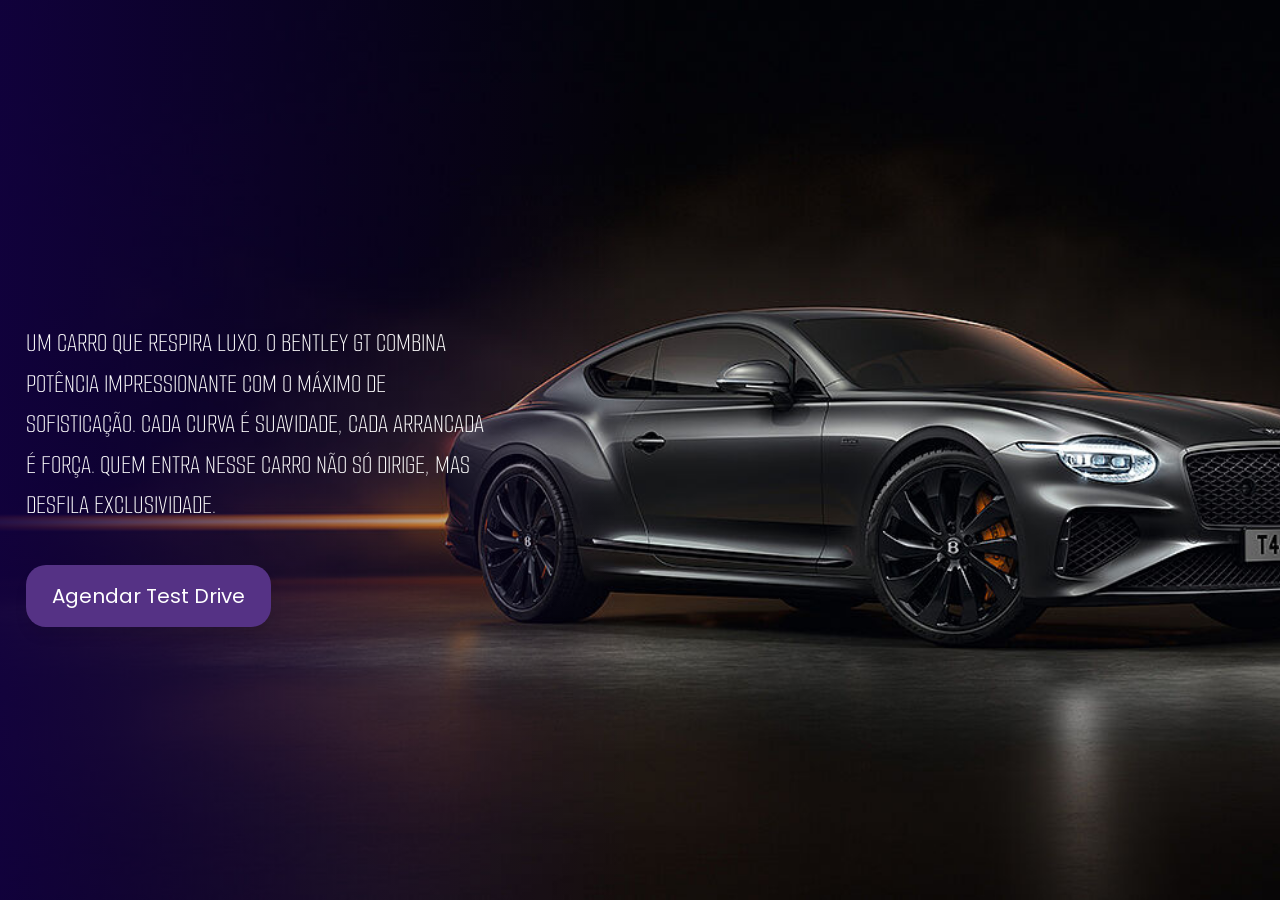
<file: html/bentley-gt.html>
<!DOCTYPE html>
<html lang="pt-BR">
<head>
    <meta charset="UTF-8">
    <meta name="viewport" content="width=device-width, initial-scale=1.0">
    <title>Bentley GT</title>

    <link rel="shortcut icon" href="../img/whitecar.png" type="image/x-icon"> <!-- Favicon -->

    <link href="https://cdn.jsdelivr.net/npm/bootstrap@5.3.7/dist/css/bootstrap.min.css" rel="stylesheet" integrity="sha384-LN+7fdVzj6u52u30Kp6M/trliBMCMKTyK833zpbD+pXdCLuTusPj697FH4R/5mcr" crossorigin="anonymous">

    <style>@import url('https://fonts.googleapis.com/css2?family=Poppins:ital,wght@0,100;0,200;0,300;0,400;0,500;0,600;0,700;0,800;0,900;1,100;1,200;1,300;1,400;1,500;1,600;1,700;1,800;1,900&display=swap');</style>
    <link href="https://fonts.googleapis.com/css2?family=Smooch+Sans:wght@100..900&display=swap" rel="stylesheet">

    <link rel="stylesheet" href="../main.css">   

    <!--WOW JS-->
    <link rel="stylesheet" href="../css/animate.css">

</head>
<body>

    <section class="bg-img">
        <div class="background-section wow fadeIn">
            <img src="../img/carros/bentleyGT desc.jpg">
        </div>
        
        <div class="box-carros"> 
            <div class="conteudo wow fadeInLeft delay-03s"> 
                <p class="textos-carros wow fadeInLeft delay-04s">
                    Um carro que respira luxo. O Bentley GT combina potência impressionante com o máximo de sofisticação. Cada curva é suavidade, cada arrancada é força. Quem entra nesse carro não só dirige, mas desfila exclusividade.
                </p>
            </div>
            <div class="wow fadeIn delay-05s">
                <a class="btn botao-destaque-carros mt-4 mr-3" href="#">
                    Agendar Test Drive
                </a>
            
        </div> 
    </section>
    
</body>
</html>
</file>
<file: main.css>
@import url(./css/banner.css);
@import url(./css/modelos.css);
@import url(./css/sobre.css);
@import url(./css/reservas.css);
@import url(./css/footer.css);
@import url(./css/animate.css);
@import url(./css/media-queryes.css);
@import url(./css/formulario.css);
@import url(./css/resposta.css);
@import url(./css/js.css);

:root {
  --black: #1A1523;         /* Roxo quase preto - fundo principal */
  --branco: #FFFFFF;        /* Branco puro - textos principais */
  --cinza: #D1D1E0;         /* Cinza lilás claro - textos secundários / fundos suaves */
  --blk-absoluto: #000;     /* Preto absoluto - contrastes fortes */

  --primaria: #6C4AB6;      /* Roxo médio - cor principal de identidade */
  --botao-destaque: #553285;/* Roxo escuro - botões principais */
  --hover-botao: #442466;   /* Roxo ainda mais fechado no hover */

  --secundaria: #2D1F46;    /* Roxo profundo - menus, cards, bordas */
  --detalhe: #A992E2;       /* Roxo claro/detalhe - ícones, links, pequenos destaques */
}


.navbar-bg{
    background: linear-gradient(278deg, #1A1523, #2D1F46);
}

.detalhe{
    color: var(--detalhe) !important;
}

.hint-title{
    color: var(--primaria) !important;
    font-size: 16px;
    text-transform: uppercase;
    letter-spacing: 5px;
    margin-top: 90px;
}

.text{
    text-align: justify;
    font-size: 17px;
}

a{
    text-decoration: none;
}

.img-logo{
    width: 170px;
    padding: 10px;
}

html, body{
    scroll-behavior: smooth;
    background-color: var(--black);
    color: var(--branco);
    font-family: "Poppins", sans-serif;
    user-select: none;
}

.texto-padrao{
    font-weight: 400;
    color: var(--branco);
}

.texto-fraco{
    font-weight: 300;
    color: var(--cinza);
    opacity: 0.8;
}
</file>
